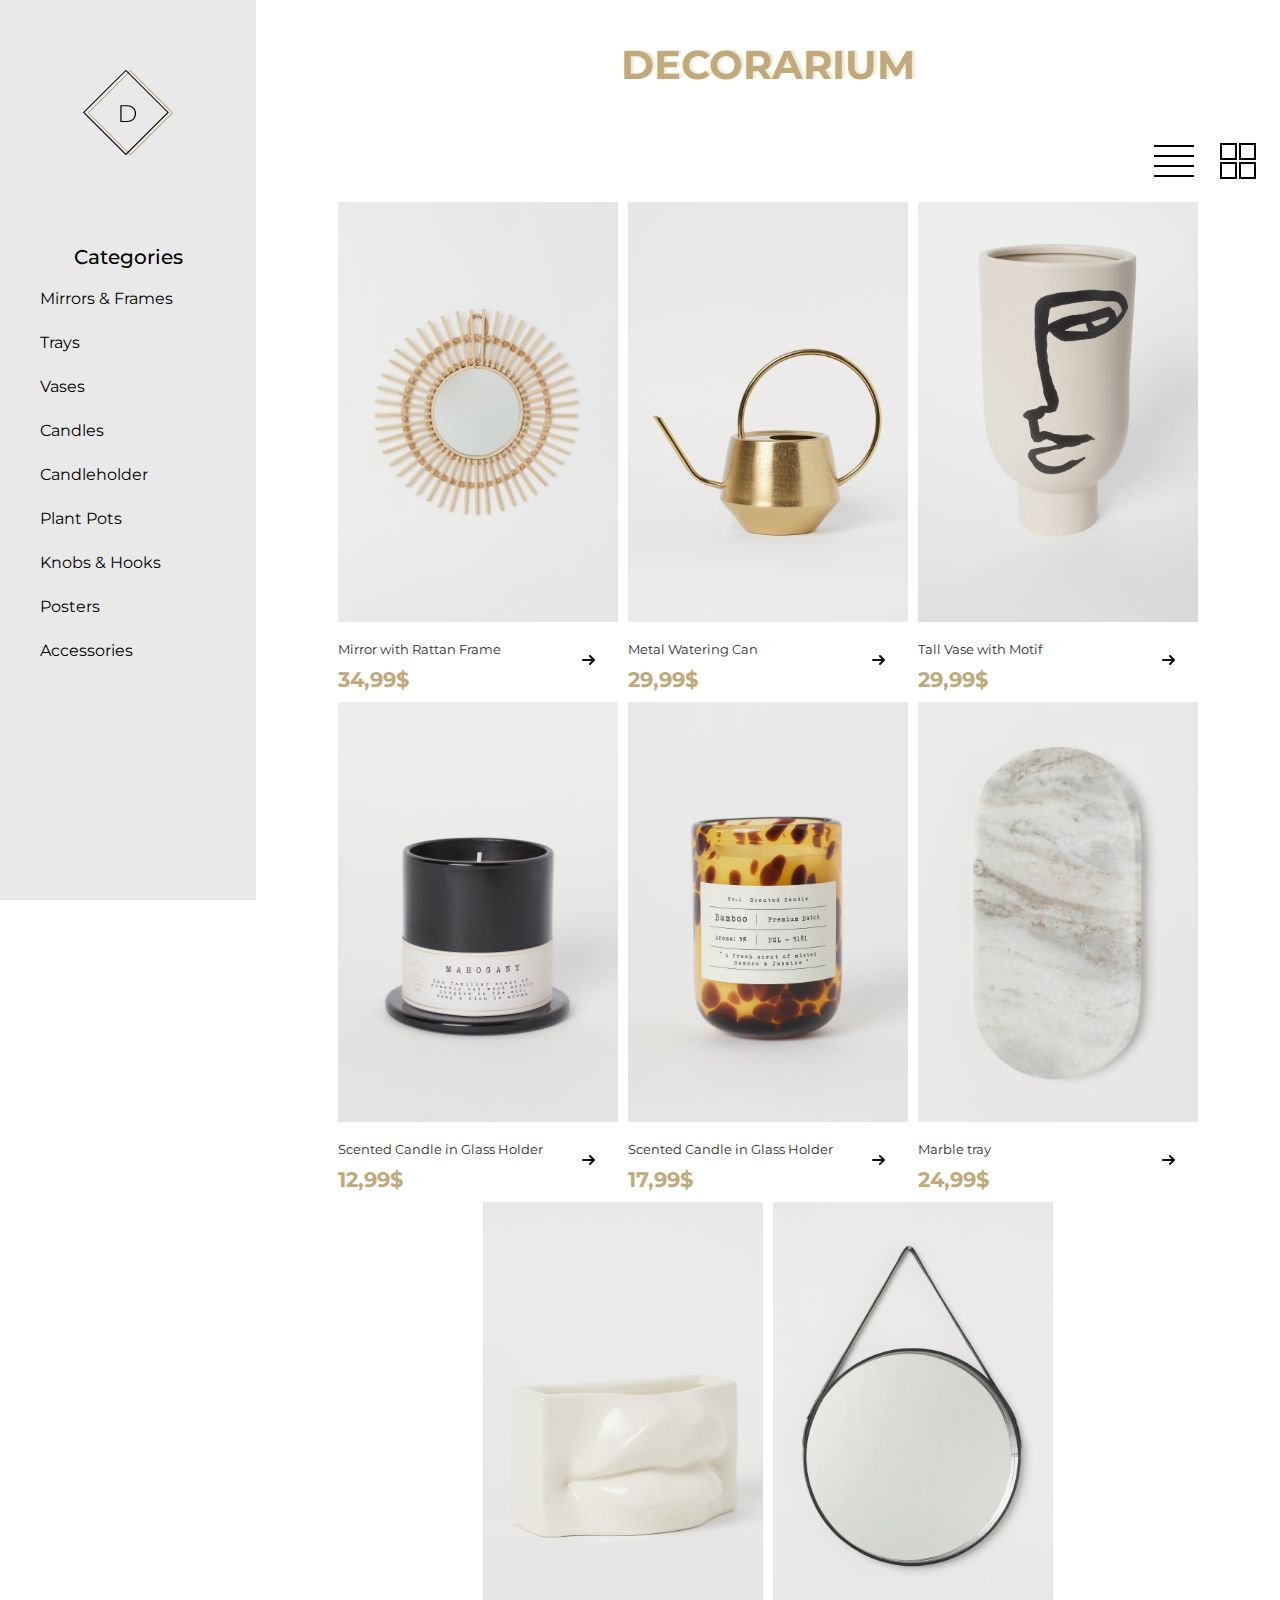
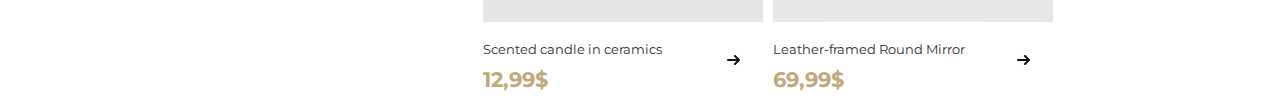
<file: asd_js_courses_marina_shatyrionok/asd/index.html>
<!DOCTYPE html>
<html>
<head>
  <link href="index.css" rel="stylesheet" type="text/css">
<link href="https://fonts.googleapis.com/css?family=Montserrat:400,700,900&display=swap" rel="stylesheet">
  <title></title>
</head>
<body>
<div class="wrap">
  <aside>
    <div class="logo">
      <img src="images/logo.svg" alt="">
    </div>
    <div class="nav-bar">
    <p>Categories</p>
      <ul>
        <a href="#"><li>Mirrors & Frames</li></a>
        <a href="#"><li>Trays</li></a>
        <a href="#"><li>Vases</li></a>
        <a href="#"><li>Candles</li></a>
        <a href="#"><li>Candleholder</li></a>
        <a href="#"><li>Plant Pots</li></a>
        <a href="#"><li>Knobs & Hooks</li></a>
        <a href="#"><li>Posters</li></a>
        <a href="#"><li>Accessories</li></a>
      </ul>
    </div>
  </aside>

  <div class="flex">
    <header>
      <p>Decorarium</p>
    </header>
    <div class="top-pannel">
      <a href="index2.html"><img src="images/rows.svg"></a>
      <a href="index.html"><img src="images/squares.svg"></a>
    </div>
    <div class="catalog">
      <section>
        <div class="item-img">
            <img src="images/1.jfif" alt="description" >
        </div>
      <div class="item-description">
        <div class="item-name">
          <a href="#">Mirror with Rattan Frame</a>
          <span class="item-price">34,99$</span>
        </div>
        <div class="item-buttons">
          <a href="#" class="cta">

            <svg width="13px" height="10px" viewBox="0 0 13 10">
              <path d="M1,5 L11,5"></path>
              <polyline points="8 1 12 5 8 9"></polyline>
            </svg>
          </a>
        </div>
      </div>
    </section>

    <section>
      <div class="item-img">
          <img src="images/2.jfif" alt="description" >
      </div>
    <div class="item-description">
      <div class="item-name">
        <a href="#">Metal Watering Can</a>
        <span class="item-price">29,99$</span>
      </div>
      <div class="item-buttons">
        <a href="#" class="cta">
          <svg width="13px" height="10px" viewBox="0 0 13 10">
            <path d="M1,5 L11,5"></path>
            <polyline points="8 1 12 5 8 9"></polyline>
          </svg>
        </a>
      </div>
    </div>
   </section>

  <section>
    <div class="item-img">
        <img src="images/3.jfif" alt="description" >
    </div>
  <div class="item-description">
    <div class="item-name">
      <a href="#">Tall Vase with Motif</a>
      <span class="item-price">29,99$</span>
    </div>
    <div class="item-buttons">
      <a href="#" class="cta">
        <svg width="13px" height="10px" viewBox="0 0 13 10">
          <path d="M1,5 L11,5"></path>
          <polyline points="8 1 12 5 8 9"></polyline>
        </svg>
      </a>
    </div>
  </div>
  </section>

  <section>
    <div class="item-img">
        <img src="images/4.jfif" alt="description" >
    </div>
  <div class="item-description">
    <div class="item-name">
      <a href="#">Scented Candle in Glass Holder</a>
      <span class="item-price">12,99$</span>
    </div>
    <div class="item-buttons">
      <a href="#" class="cta">
        <svg width="13px" height="10px" viewBox="0 0 13 10">
          <path d="M1,5 L11,5"></path>
          <polyline points="8 1 12 5 8 9"></polyline>
        </svg>
      </a>
    </div>
  </div>
  </section>

  <section>
    <div class="item-img">
        <img src="images/5.jfif" alt="description" >
    </div>
  <div class="item-description">
    <div class="item-name">
      <a href="#">Scented Candle in Glass Holder</a>
      <span class="item-price">17,99$</span>
    </div>
    <div class="item-buttons">
      <a href="#" class="cta">
        <svg width="13px" height="10px" viewBox="0 0 13 10">
          <path d="M1,5 L11,5"></path>
          <polyline points="8 1 12 5 8 9"></polyline>
        </svg>
      </a>
    </div>
  </div>
  </section>

  <section>
    <div class="item-img">
        <img src="images/6.jfif" alt="description" >
    </div>
  <div class="item-description">
    <div class="item-name">
      <a href="#">Marble tray</a>
      <span class="item-price">24,99$</span>
    </div>
    <div class="item-buttons">
      <a href="#" class="cta">
        <svg width="13px" height="10px" viewBox="0 0 13 10">
          <path d="M1,5 L11,5"></path>
          <polyline points="8 1 12 5 8 9"></polyline>
        </svg>
      </a>
    </div>
  </div>
  </section>

  <section>
    <div class="item-img">
        <img src="images/7.jfif" alt="description" >
    </div>
  <div class="item-description">
    <div class="item-name">
      <a href="#">Scented candle in ceramics</a>
      <span class="item-price">12,99$</span>
    </div>
    <div class="item-buttons">
      <a href="#" class="cta">
        <svg width="13px" height="10px" viewBox="0 0 13 10">
          <path d="M1,5 L11,5"></path>
          <polyline points="8 1 12 5 8 9"></polyline>
        </svg>
      </a>
    </div>
  </div>
  </section>

  <section>
    <div class="item-img">
        <img src="images/8.jfif" alt="description" >
    </div>
  <div class="item-description">
    <div class="item-name">
      <a href="#">Leather-framed Round Mirror</a>
      <span class="item-price">69,99$</span>
    </div>
    <div class="item-buttons">
      <a href="#" class="cta">
        <svg width="13px" height="10px" viewBox="0 0 13 10">
          <path d="M1,5 L11,5"></path>
          <polyline points="8 1 12 5 8 9"></polyline>
        </svg>
      </a>
    </div>
  </div>
  </section>
</div>
</div>
</div>
</body>
</html>
</file>
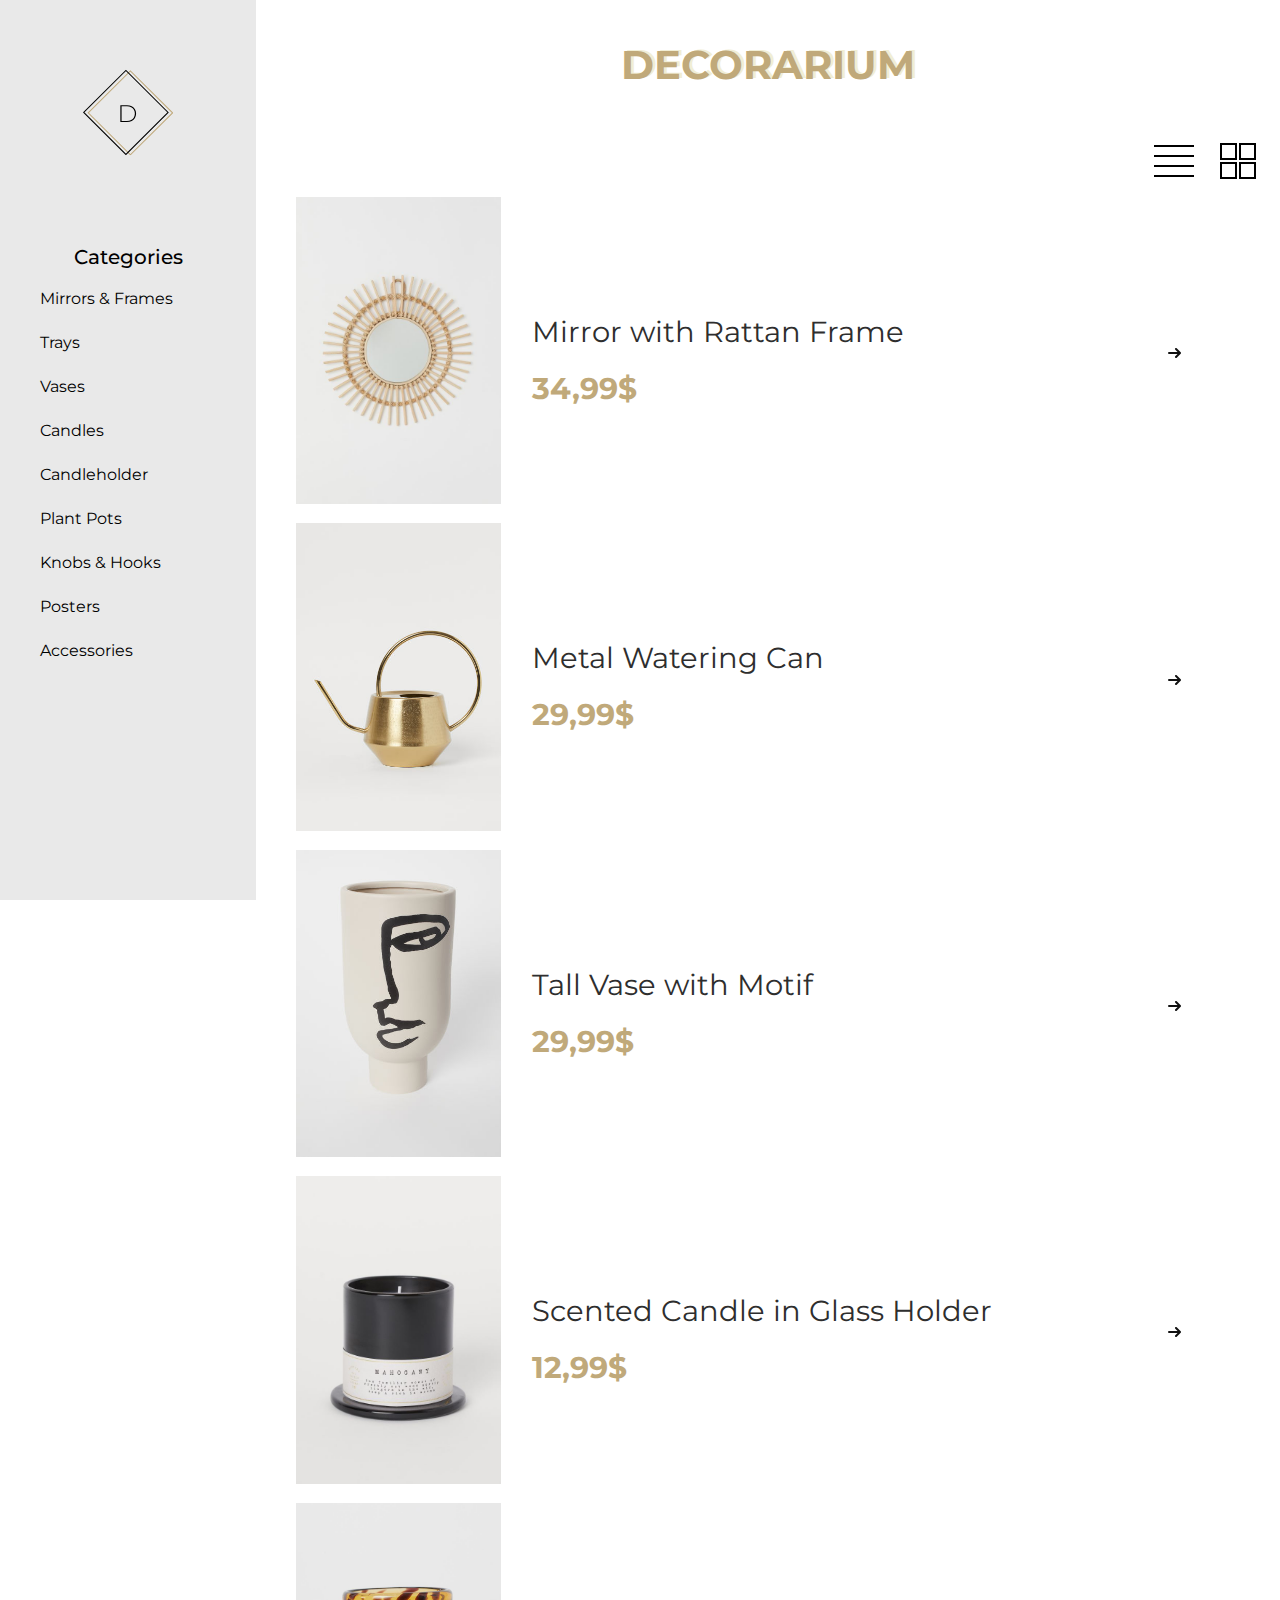
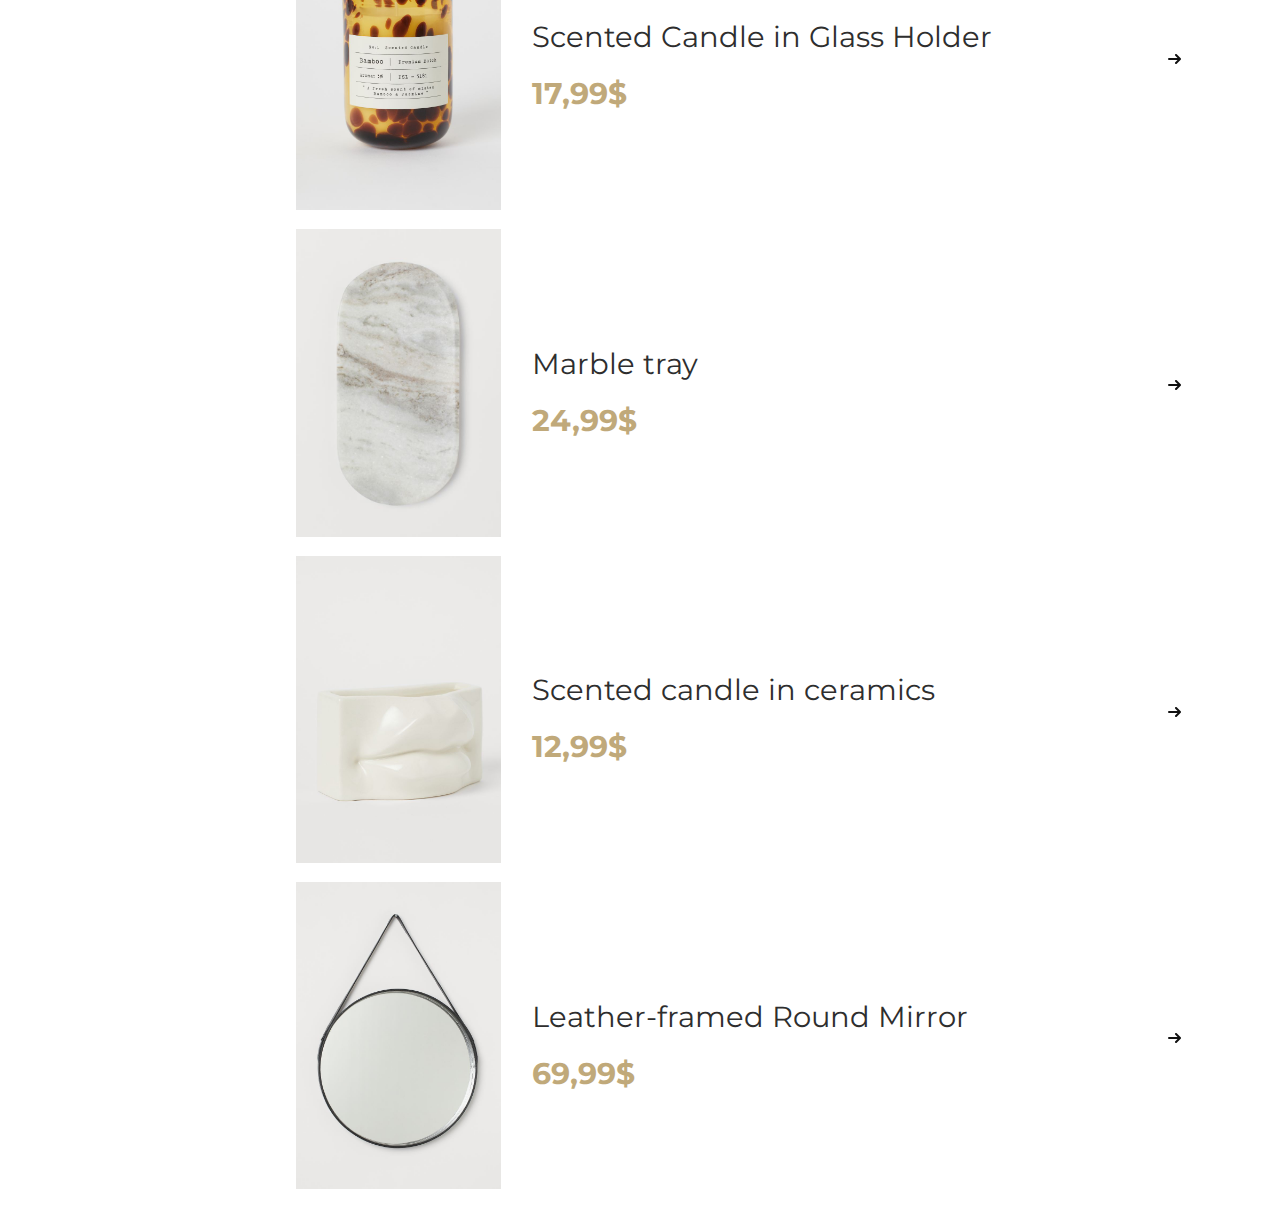
<file: asd_js_courses_marina_shatyrionok/asd/index2.html>
<!DOCTYPE html>
<html>
<head>
  <link href="index2.css" rel="stylesheet" type="text/css">
<link href="https://fonts.googleapis.com/css?family=Montserrat:400,700,900&display=swap" rel="stylesheet">
  <title></title>
</head>
<body>
<div class="wrap">
  <aside>
    <div class="logo">
      <img src="images/logo.svg" alt="">
    </div>
    <div class="nav-bar">
    <p>Categories</p>
      <ul>
        <a href="#"><li>Mirrors & Frames</li></a>
        <a href="#"><li>Trays</li></a>
        <a href="#"><li>Vases</li></a>
        <a href="#"><li>Candles</li></a>
        <a href="#"><li>Candleholder</li></a>
        <a href="#"><li>Plant Pots</li></a>
        <a href="#"><li>Knobs & Hooks</li></a>
        <a href="#"><li>Posters</li></a>
        <a href="#"><li>Accessories</li></a>
      </ul>
    </d>
  </aside>

  <div class="flex">
    <header>
      <p>Decorarium</p>
    </header>
    <div class="top-pannel">
        <a href="index2.html"><img src="images/rows.svg"></a>
        <a href="index.html"><img src="images/squares.svg"></a>
    </div>
    <div class="catalog">
      <section>
        <div class="item-img">
            <img src="images/1.jfif" alt="description" >
        </div>
      <div class="item-description">
        <div class="item-name">
          <a href="#">Mirror with Rattan Frame</a>
          <span class="item-price">34,99$</span>
        </div>
        <div class="item-buttons">
          <a href="#" class="cta">

            <svg width="13px" height="10px" viewBox="0 0 13 10">
              <path d="M1,5 L11,5"></path>
              <polyline points="8 1 12 5 8 9"></polyline>
            </svg>
          </a>
        </div>
      </div>
    </section>

    <section>
      <div class="item-img">
          <img src="images/2.jfif" alt="description" >
      </div>
    <div class="item-description">
      <div class="item-name">
        <a href="#">Metal Watering Can</a>
        <span class="item-price">29,99$</span>
      </div>
      <div class="item-buttons">
        <a href="#" class="cta">
          <svg width="13px" height="10px" viewBox="0 0 13 10">
            <path d="M1,5 L11,5"></path>
            <polyline points="8 1 12 5 8 9"></polyline>
          </svg>
        </a>
      </div>
    </div>
  </section>

  <section>
    <div class="item-img">
        <img src="images/3.jfif" alt="description" >
    </div>
  <div class="item-description">
    <div class="item-name">
      <a href="#">Tall Vase with Motif</a>
      <span class="item-price">29,99$</span>
    </div>
    <div class="item-buttons">
      <a href="#" class="cta">
        <svg width="13px" height="10px" viewBox="0 0 13 10">
          <path d="M1,5 L11,5"></path>
          <polyline points="8 1 12 5 8 9"></polyline>
        </svg>
      </a>
    </div>
  </div>
  </section>

  <section>
    <div class="item-img">
        <img src="images/4.jfif" alt="description" >
    </div>
  <div class="item-description">
    <div class="item-name">
      <a href="#">Scented Candle in Glass Holder</a>
      <span class="item-price">12,99$</span>
    </div>
    <div class="item-buttons">
      <a href="#" class="cta">
        <svg width="13px" height="10px" viewBox="0 0 13 10">
          <path d="M1,5 L11,5"></path>
          <polyline points="8 1 12 5 8 9"></polyline>
        </svg>
      </a>
    </div>
  </div>
  </section>

  <section>
    <div class="item-img">
        <img src="images/5.jfif" alt="description" >
    </div>
  <div class="item-description">
    <div class="item-name">
      <a href="#">Scented Candle in Glass Holder</a>
      <span class="item-price">17,99$</span>
    </div>
    <div class="item-buttons">
      <a href="#" class="cta">
        <svg width="13px" height="10px" viewBox="0 0 13 10">
          <path d="M1,5 L11,5"></path>
          <polyline points="8 1 12 5 8 9"></polyline>
        </svg>
      </a>
    </div>
  </div>
  </section>

  <section>
    <div class="item-img">
        <img src="images/6.jfif" alt="description" >
    </div>
  <div class="item-description">
    <div class="item-name">
      <a href="#">Marble tray</a>
      <span class="item-price">24,99$</span>
    </div>
    <div class="item-buttons">
      <a href="#" class="cta">
        <svg width="13px" height="10px" viewBox="0 0 13 10">
          <path d="M1,5 L11,5"></path>
          <polyline points="8 1 12 5 8 9"></polyline>
        </svg>
      </a>
    </div>
  </div>
  </section>

  <section>
    <div class="item-img">
        <img src="images/7.jfif" alt="description" >
    </div>
  <div class="item-description">
    <div class="item-name">
      <a href="#">Scented candle in ceramics</a>
      <span class="item-price">12,99$</span>
    </div>
    <div class="item-buttons">
      <a href="#" class="cta">
        <svg width="13px" height="10px" viewBox="0 0 13 10">
          <path d="M1,5 L11,5"></path>
          <polyline points="8 1 12 5 8 9"></polyline>
        </svg>
      </a>
    </div>
  </div>
  </section>

  <section>
    <div class="item-img">
        <img src="images/8.jfif" alt="description" >
    </div>
  <div class="item-description">
    <div class="item-name">
      <a href="#">Leather-framed Round Mirror</a>
      <span class="item-price">69,99$</span>
    </div>
    <div class="item-buttons">
      <a href="#" class="cta">
        <svg width="13px" height="10px" viewBox="0 0 13 10">
          <path d="M1,5 L11,5"></path>
          <polyline points="8 1 12 5 8 9"></polyline>
        </svg>
      </a>
    </div>
  </div>
  </section>
    </div>
</div>
</div>
</body>
</html>
</file>
<file: asd_js_courses_marina_shatyrionok/asd/index.css>
* {box-sizing: border-box;}
  html{
      font-family: 'Montserrat' ;
  }
  body{
    margin: 0;
  }
  .wrap{
    width: 100%;
    display: flex;
    flex-direction: row;
    justify-content: flex-end;
  }
aside{
  display: flex;
  flex-direction: column;
  position: fixed;
  left: 0px;
  width: 20%;
  height: 100%;
  background-color: #E9E9E9;
}
aside > .nav-bar > p{
  font-size: 20px;
  text-align: center;
  font-weight: 500;
}
aside > .nav-bar > ul{
  list-style: none;
}
aside > .nav-bar > ul > a > li{
  margin-bottom: 25px;
}
aside > ul a:hover{
  margin-left: 3px;
}
.logo{
  display: flex;
  justify-content: center;
  height: 25%;
}
.logo > img{
  width: 35%;
}
.flex{
  width: 80%;
}
header{
  text-align: center;
}
header > p{
  color: #c0a97a;
  text-transform: uppercase;
  font-weight: 700;
  text-shadow: 3px -1px 0px #F1EED5;
  font-size: 40px;
}
  .top-pannel{
    display: flex;
    justify-content: flex-end;
    width: 99%;
  }

  .catalog {
    width: 100%;
    display: flex;
    flex-wrap: wrap;
    justify-content: center;
    align-content: baseline;
  }

  .catalog > section {
    flex: 0 0 21%;
    display: flex;
    flex-direction: column;
    align-items: center;
    max-width: 400px;
    padding: 5px;
    min-width: 290px;
    height: 55%;
    align-content: baseline;
  }
  .catalog > section > img{
    width: 100%;
}
#list2 {
  width: 100%;
  display: flex;
  justify-content: center;
  align-content: baseline;
  flex-direction: column;
}

  #list2.catalog > section {
  width: 100%;
  display: flex;
  flex-direction: row;
  align-items: center;
  margin-left: 40px;
  margin-bottom: 15px;
}
.item-description{
  width: 100%;
  height: 15%;
  display: flex;
  flex-direction: row;
  justify-content: space-between;
}
.item-buttons{
  width: 15%;
  display: flex;
  align-items: center;
}
.item-img{
  width: 100%;
}
.item-img >  img{
  width: 100%;
}
.item-name {
  width: 80%;
  color: #5e5e5e;
  display: flex;
  justify-content: flex-start;
  flex-direction: column;
    }
.item-name a {
  text-decoration: none;
  color: #2e2e2e;
  font-size: 13px;
  margin: 15px 0 5px;
  display: block;
  position: relative;
  transition: .3s ease-in-out;
}

.item-namee a:hover {color: #c0a97a;}
.item-name:hover a:after {background: #c0a97a;}
.item-price {
  font-size: 21px;
  color: #c0a97a;
  font-weight: 700;
  padding-top: 5px;
}


a  {
  text-decoration: none;
  color: inherit;
}

.cta {
  position: relative;
  padding: 5px 11px;
  transition: all 0.2s ease;
}
.cta:before {
  content: "";
  position: absolute;
  top: 0;
  left: 0;
  display: block;
  border-radius: 28px;
  /* background: rgba(204, 153, 102, 0.5); */
  width: 34px;
  height: 34px;
  transition: all 0.3s ease;
}
.cta span {
  position: relative;
  font-size: 10px;
  line-height: 18px;
  font-weight: 900;
  letter-spacing: 0.25em;
  text-transform: uppercase;
  vertical-align: middle;
}
.cta svg {
  position: relative;
  top: 0;
  fill: none;
  stroke-linecap: round;
  stroke-linejoin: round;
  stroke: #111;
  stroke-width: 2;
  transform: translateX(-5px);
  transition: all 0.3s ease;
}
.cta:hover:before {
  width: 100%;
  background: rgba(204, 153, 102, 0.5);
}
.cta:hover svg {
  transform: translateX(0);
}
.cta:active {
  transform: scale(0.96);
}
</file>
<file: asd_js_courses_marina_shatyrionok/asd/index2.css>
* {box-sizing: border-box;}
  html{
      font-family: 'Montserrat' ;
  }
  body{
    margin: 0;
  }
  .wrap{
    width: 100%;
    display: flex;
    flex-direction: row;
    justify-content: flex-end;
  }
aside{
  display: flex;
  flex-direction: column;
  position: fixed;
  left: 0px;
  width: 20%;
  height: 100%;
  background-color: #E9E9E9;
}
aside > .nav-bar > p{
  font-size: 20px;
  text-align: center;
  font-weight: 500;
}
aside > .nav-bar > ul{
  list-style: none;
}
aside > .nav-bar > ul > a > li{
  margin-bottom: 25px;
}
aside > ul a:hover{
  margin-left: 3px;
}
.logo{
  display: flex;
  justify-content: center;
  height: 25%;
}
.logo > img{
  width: 35%;
}
.flex{
  width: 80%;
}
header{
  text-align: center;
}
header > p{
  color: #c0a97a;
  text-transform: uppercase;
  font-weight: 700;
  text-shadow: 3px -1px 0px #F1EED5;
  font-size: 40px;
}
  .top-pannel{
    display: flex;
    justify-content: flex-end;
    width: 99%;
  }

  .catalog {
    width: 100%;
    display: flex;
    justify-content: center;
    align-content: baseline;
    flex-direction: column;
  }

    .catalog > section {
    width: 100%;
    display: flex;
    flex-direction: row;
    align-items: center;
    margin-left: 40px;
    margin-bottom: 15px;
  }
.item-description{
  margin-left: 3%;
  width: 100%;
  height: 15%;
  display: flex;
  flex-direction: row;
}
.item-buttons{
  width: 15%;
  display: flex;
  align-items: center;
}
.item-img{
  width: 26%;
}
.item-img >  img{
  width: 100%;
}
.item-name {
  width: 80%;
  color: #5e5e5e;
  display: flex;
  justify-content: flex-start;
  flex-direction: column;
    }
.item-name a {
  text-decoration: none;
  color: #2e2e2e;
  font-size: 29px;
  margin: 15px 0 5px;
  display: block;
  position: relative;
  transition: .3s ease-in-out;
}

.item-namee a:hover {color: #c0a97a;}
.item-name:hover a:after {background: #c0a97a;}
.item-price {
  font-size: 30px;
  color: #c0a97a;
  font-weight: 700;
  padding-top: 16px;
}


a  {
  text-decoration: none;
  color: inherit;
}

.cta {
  position: relative;
  padding: 5px 11px;
  transition: all 0.2s ease;
}
.cta:before {
  content: "";
  position: absolute;
  top: 0;
  left: 0;
  display: block;
  border-radius: 28px;
  width: 34px;
  height: 34px;
  transition: all 0.3s ease;
}
.cta span {
  position: relative;
  font-size: 10px;
  line-height: 18px;
  font-weight: 900;
  letter-spacing: 0.25em;
  text-transform: uppercase;
  vertical-align: middle;
}
.cta svg {
  position: relative;
  top: 0;
  fill: none;
  stroke-linecap: round;
  stroke-linejoin: round;
  stroke: #111;
  stroke-width: 2;
  transform: translateX(-5px);
  transition: all 0.3s ease;
}
.cta:hover:before {
  width: 100%;
  background: rgba(204, 153, 102, 0.5);
}
.cta:hover svg {
  transform: translateX(0);
}
.cta:active {
  transform: scale(0.96);
}
</file>
